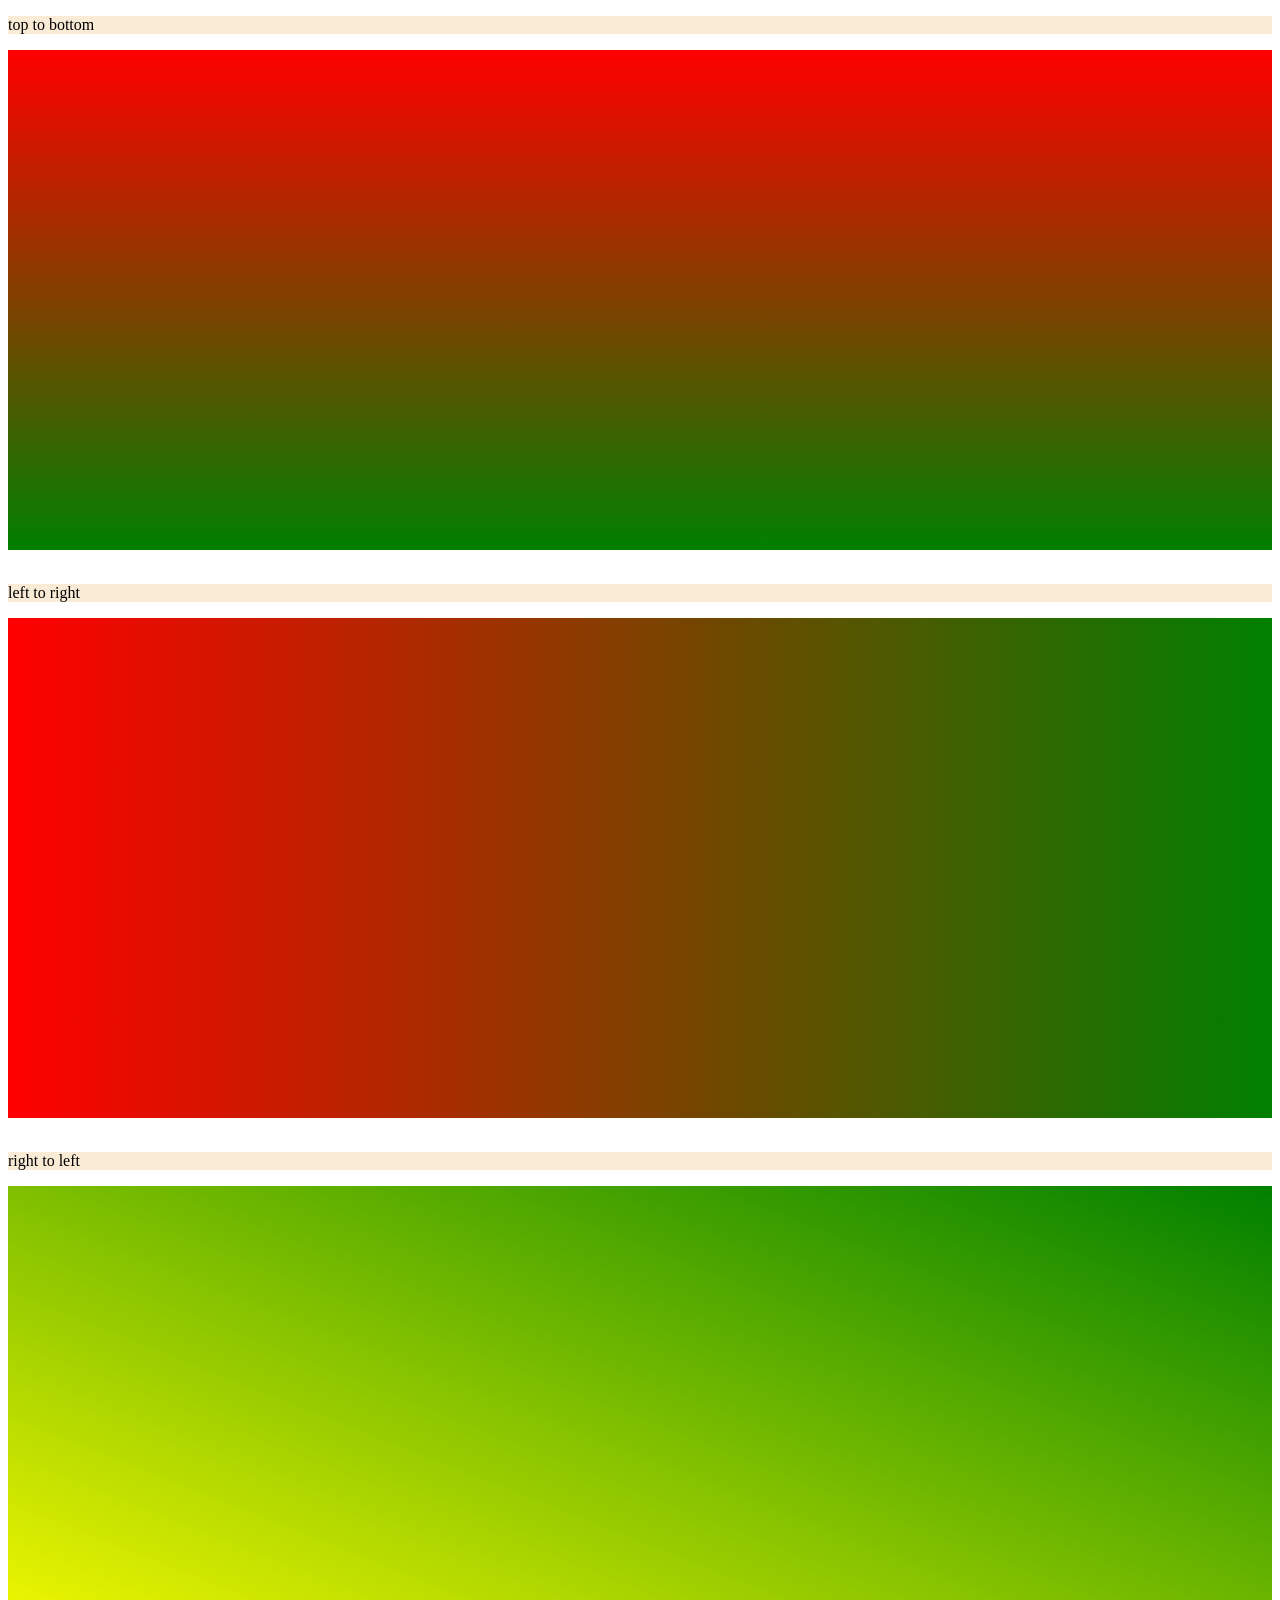
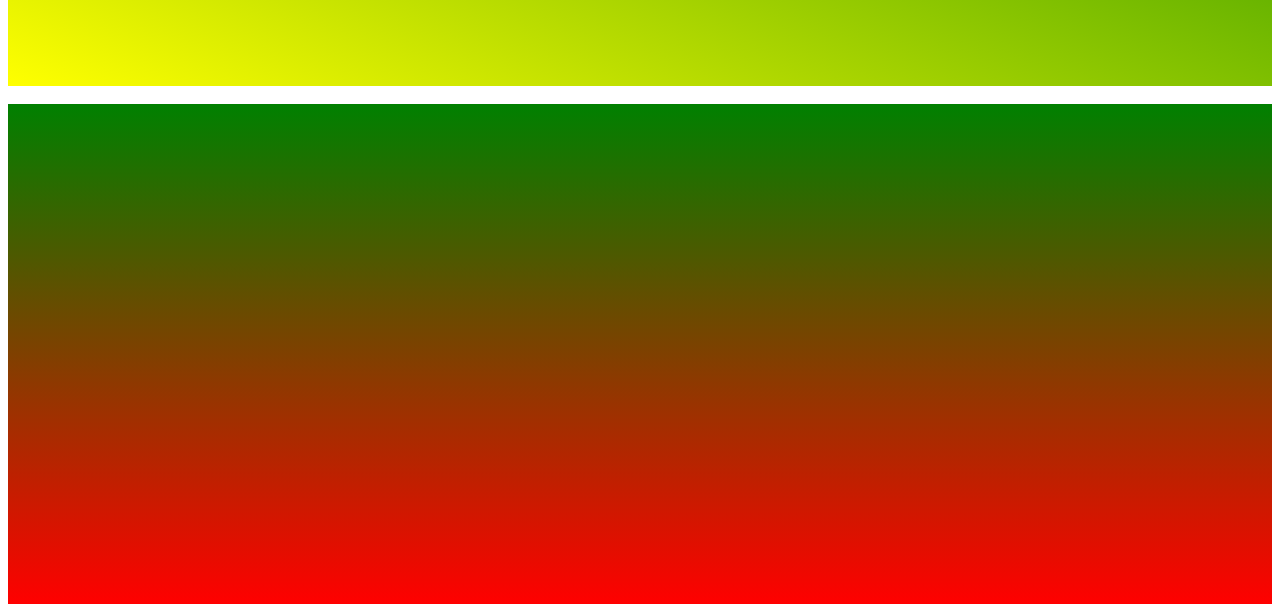
<file: linear_gradient/index.html>
<!DOCTYPE html>
<html lang="en">
<head>
    <meta charset="UTF-8">
    <meta name="viewport" content="width=device-width, initial-scale=1.0">
    <title>Document</title>
    <link rel="stylesheet" href="style.css">
</head>
<body>
    <p>top to bottom</p>
    <div id="grid"></div>
    <br>
    <p>left to right</p>
    <div id="grid2"></div>
    <br>
    <p>right to left</p>
    <div id="grid3"></div>
    <br>
    <div id="grid4"></div>
</body>
</html>
</file>
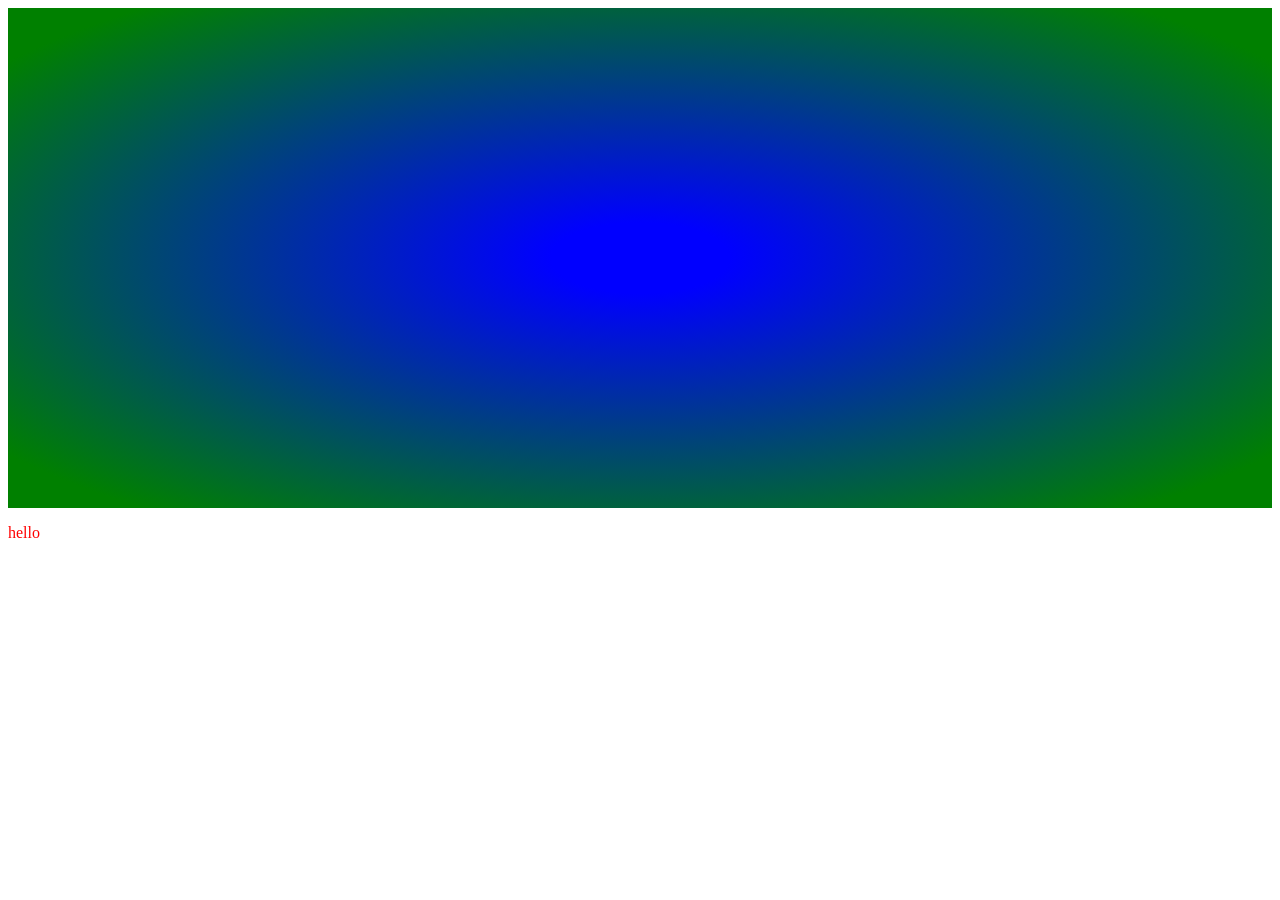
<file: radial_gradient/index.html>
<!DOCTYPE html>
<html lang="en">
<head>
    <meta charset="UTF-8">
    <meta name="viewport" content="width=device-width, initial-scale=1.0">
    <title>Document</title>
    <link href="style.css" rel="stylesheet">
</head>
<body>
    <div id="rad-grid"></div>
    <p>hello</p>
</body>
</html>
</file>
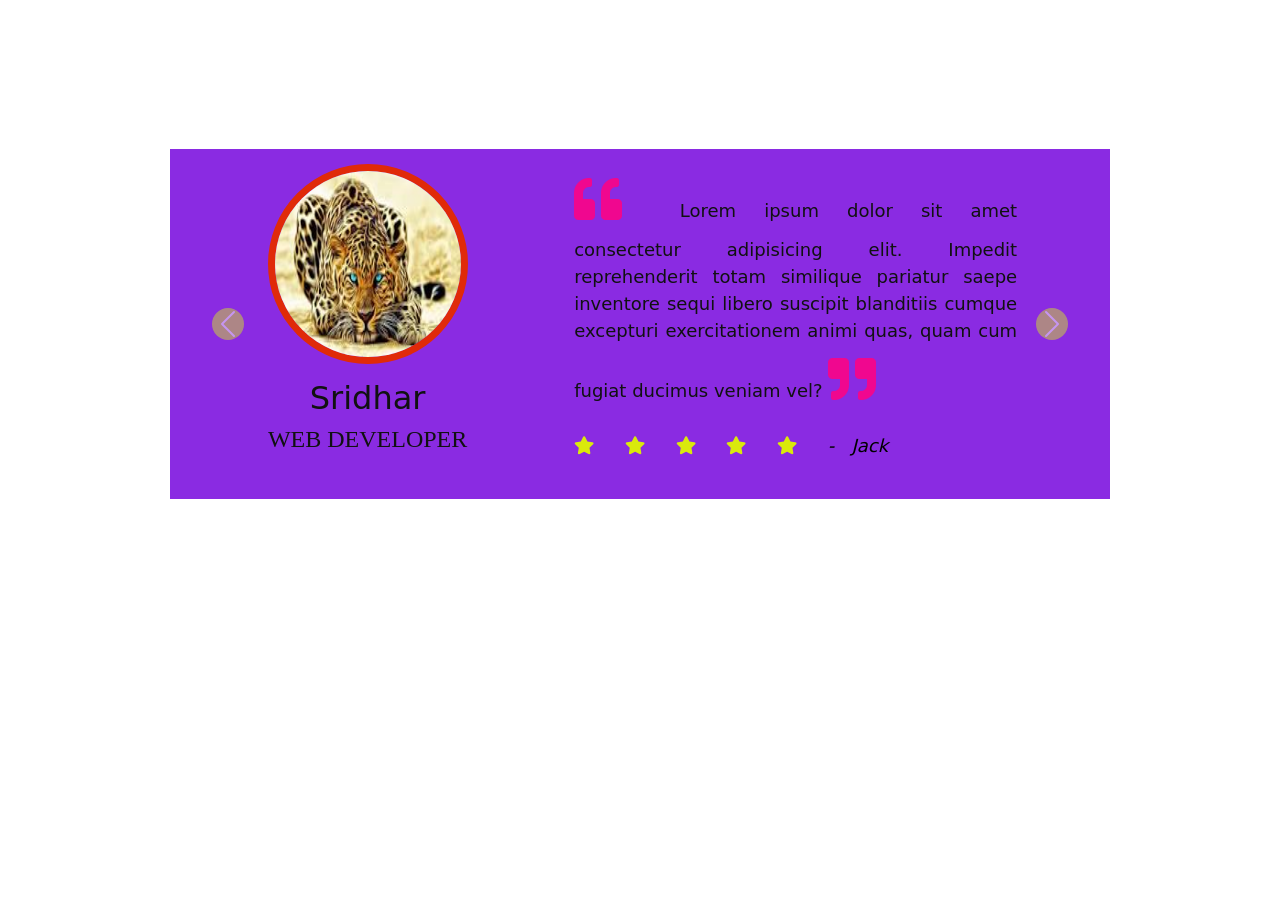
<file: new/test/index.html>
<!doctype html>
<html lang="en">
<head>
    <meta charset="utf-8">
    <meta name="viewport" content="width=device-width, initial-scale=1">
    <title>Bootstrap demo</title>
    <link rel="stylesheet" href="https://cdnjs.cloudflare.com/ajax/libs/font-awesome/5.15.3/css/all.min.css">
    <link href="https://cdn.jsdelivr.net/npm/bootstrap@5.3.0/dist/css/bootstrap.min.css" rel="stylesheet" integrity="sha384-9ndCyUaIbzAi2FUVXJi0CjmCapSmO7SnpJef0486qhLnuZ2cdeRhO02iuK6FUUVM" crossorigin="anonymous">
    <link rel="stylesheet" href="style.css">
</head>
<body>
    <section>
        <div class="container">
            <h1 class="section-header">
                Client Review <span>Lorem ipsum dolor sit amet consectetur, adipisicing elit. Et, nostrum.</span>
            </h1>
            <div class="testimonials"> 
                <div id="carouselExampleControls" class="carousel slide" data-bs-ride="carousel">
                    <div class="carousel-inner">
                        <div class="carousel-item active">
                            <div class="single-item">
                                <div class="row">
                                    <div class="col-md-5">
                                        <div class="profile">
                                            <div class="img-area">
                                                <img src="img/1.jpg" alt="">
                                            </div>
                                            <div class="bio">
                                                <h2>Sridhar</h2>
                                                <h4>WEB DEVELOPER</h4>
                                            </div>
                                        </div>
                                    </div>
                                    <div class="col-md-6">
                                        <div class="content">
                                            <p>
                                                <span>
                                                    <i class="fa fa-quote-left"></i>
                                                </span>
                                                Lorem ipsum dolor sit amet consectetur adipisicing elit. Impedit reprehenderit totam similique pariatur saepe inventore sequi libero suscipit blanditiis cumque excepturi exercitationem 
                                                animi quas, quam cum fugiat ducimus veniam vel?
                                                <span>
                                                    <i class="fa fa-quote-right">
                                                        
                                                    </i>
                                                </span>
                                            </p>
                                            <p class="socials">
                                                <i class="fa fa-solid fa-star fa-2xs" style="color: #dae90c;"></i>
                                                <i class="fa fa-solid fa-star fa-2xs" style="color: #dae90c;"></i>
                                                <i class="fa fa-solid fa-star fa-2xs" style="color: #dae90c;"></i>
                                                <i class="fa fa-solid fa-star fa-2xs" style="color: #dae90c;"></i>
                                                <i class="fa fa-solid fa-star fa-2xs" style="color: #dae90c;"></i>
                                                <i class="authorName" style="color: black;">-  &nbsp; Jack</i>
                                            </p>
                                        </div>
                                    </div>
                                </div>
                            </div>
                        </div>
                        <div class="carousel-item">
                            <div class="single-item">
                                <div class="row">
                                    <div class="col-md-5">
                                        <div class="profile">
                                            <div class="img-area">
                                                <img src="img/1.jpg" alt="">
                                            </div>
                                            <div class="bio">
                                                <h2>Sridhar</h2>
                                                <h4>WEB DEVELOPER</h4>
                                            </div>
                                        </div>
                                    </div>
                                    <div class="col-md-6">
                                        <div class="content">
                                            <p>
                                                <span>
                                                    <i class="fa fa-quote-left"></i>
                                                </span>
                                                Lorem ipsum dolor sit amet consectetur adipisicing elit. Impedit reprehenderit totam similique pariatur saepe inventore sequi libero suscipit blanditiis cumque excepturi exercitationem 
                                                animi quas, quam cum fugiat ducimus veniam vel?
                                                <span>
                                                    <i class="fa fa-quote-right">
                                                        
                                                    </i>
                                                </span>
                                            </p>
                                            <p class="socials">
                                                <i class="fa fa-solid fa-star fa-2xs" style="color: #dae90c;"></i>
                                                <i class="fa fa-solid fa-star fa-2xs" style="color: #dae90c;"></i>
                                                <i class="fa fa-solid fa-star fa-2xs" style="color: #dae90c;"></i>
                                                <i class="fa fa-solid fa-star fa-2xs" style="color: #dae90c;"></i>
                                                <i class="fa fa-solid fa-star fa-2xs" style="color: #dae90c;"></i>
                                                <i class="authorName" style="color: black;">-  &nbsp; Jack</i>
                                            </p>
                                        </div>
                                    </div>
                                </div>
                            </div>
                        </div>
                        <div class="carousel-item">
                            <div class="single-item">
                                <div class="row">
                                    <div class="col-md-5">
                                        <div class="profile">
                                            <div class="img-area">
                                                <img src="img/1.jpg" alt="">
                                            </div>
                                            <div class="bio">
                                                <h2>Sridhar</h2>
                                                <h4>WEB DEVELOPER</h4>
                                            </div>
                                        </div>
                                    </div>
                                    <div class="col-md-6">
                                        <div class="content">
                                            <p>
                                                <span>
                                                    <i class="fa fa-quote-left"></i>
                                                </span>
                                                Lorem ipsum dolor sit amet consectetur adipisicing elit. Impedit reprehenderit totam similique pariatur saepe inventore sequi libero suscipit blanditiis cumque excepturi exercitationem 
                                                animi quas, quam cum fugiat ducimus veniam vel?
                                                <span>
                                                    <i class="fa fa-quote-right">
                                                        
                                                    </i>
                                                </span>
                                            </p>
                                            <p class="socials">
                                                <i class="fa fa-solid fa-star fa-2xs" style="color: #dae90c;"></i>
                                                <i class="fa fa-solid fa-star fa-2xs" style="color: #dae90c;"></i>
                                                <i class="fa fa-solid fa-star fa-2xs" style="color: #dae90c;"></i>
                                                <i class="fa fa-solid fa-star fa-2xs" style="color: #dae90c;"></i>
                                                <i class="fa fa-solid fa-star fa-2xs" style="color: #dae90c;"></i>
                                                <i class="authorName" style="color: black;">-  &nbsp; Jack</i>
                                            </p>
                                        </div>
                                    </div>
                                </div>
                            </div>
                        </div>
                        <div class="carousel-item">
                            <div class="single-item">
                                <div class="row">
                                    <div class="col-md-5">
                                        <div class="profile">
                                            <div class="img-area">
                                                <img src="img/1.jpg" alt="">
                                            </div>
                                            <div class="bio">
                                                <h2>Sridhar</h2>
                                                <h4>WEB DEVELOPER</h4>
                                            </div>
                                        </div>
                                    </div>
                                    <div class="col-md-6">
                                        <div class="content">
                                            <p>
                                                <span>
                                                    <i class="fa fa-quote-left"></i>
                                                </span>
                                                Lorem ipsum dolor sit amet consectetur adipisicing elit. Impedit reprehenderit totam similique pariatur saepe inventore sequi libero suscipit blanditiis cumque excepturi exercitationem 
                                                animi quas, quam cum fugiat ducimus veniam vel?
                                                <span>
                                                    <i class="fa fa-quote-right">
                                                        
                                                    </i>
                                                </span>
                                            </p>
                                            <p class="socials">
                                                <i class="fa fa-solid fa-star fa-2xs" style="color: #dae90c;"></i>
                                                <i class="fa fa-solid fa-star fa-2xs" style="color: #dae90c;"></i>
                                                <i class="fa fa-solid fa-star fa-2xs" style="color: #dae90c;"></i>
                                                <i class="fa fa-solid fa-star fa-2xs" style="color: #dae90c;"></i>
                                                <i class="fa fa-solid fa-star fa-2xs" style="color: #dae90c;"></i>
                                                <i class="authorName" style="color: black;">-  &nbsp; Jack</i>
                                            </p>
                                        </div>
                                    </div>
                                </div>
                            </div>
                        </div>
                        <div class="carousel-item">
                            <div class="single-item">
                                <div class="row">
                                    <div class="col-md-5">
                                        <div class="profile">
                                            <div class="img-area">
                                                <img src="img/1.jpg" alt="">
                                            </div>
                                            <div class="bio">
                                                <h2>Sridhar</h2>
                                                <h4>WEB DEVELOPER</h4>
                                            </div>
                                        </div>
                                    </div>
                                    <div class="col-md-6">
                                        <div class="content">
                                            <p>
                                                <span>
                                                    <i class="fa fa-quote-left"></i>
                                                </span>
                                                Lorem ipsum dolor sit amet consectetur adipisicing elit. Impedit reprehenderit totam similique pariatur saepe inventore sequi libero suscipit blanditiis cumque excepturi exercitationem 
                                                animi quas, quam cum fugiat ducimus veniam vel?
                                                <span>
                                                    <i class="fa fa-quote-right">
                                                        
                                                    </i>
                                                </span>
                                            </p>
                                            <p class="socials">
                                                <i class="fa fa-solid fa-star fa-2xs" style="color: #dae90c;"></i>
                                                <i class="fa fa-solid fa-star fa-2xs" style="color: #dae90c;"></i>
                                                <i class="fa fa-solid fa-star fa-2xs" style="color: #dae90c;"></i>
                                                <i class="fa fa-solid fa-star fa-2xs" style="color: #dae90c;"></i>
                                                <i class="fa fa-solid fa-star fa-2xs" style="color: #dae90c;"></i>
                                                <i class="authorName" style="color: black;">-  &nbsp; Jack</i>
                                            </p>
                                        </div>
                                    </div>
                                </div>
                            </div>
                        </div>
                        <div class="carousel-item">
                            <div class="single-item">
                                <div class="row">
                                    <div class="col-md-5">
                                        <div class="profile">
                                            <div class="img-area">
                                                <img src="img/1.jpg" alt="">
                                            </div>
                                            <div class="bio">
                                                <h2>Sridhar</h2>
                                                <h4>WEB DEVELOPER</h4>
                                            </div>
                                        </div>
                                    </div>
                                    <div class="col-md-6">
                                        <div class="content">
                                            <p>
                                                <span>
                                                    <i class="fa fa-quote-left"></i>
                                                </span>
                                                Lorem ipsum dolor sit amet consectetur adipisicing elit. Impedit reprehenderit totam similique pariatur saepe inventore sequi libero suscipit blanditiis cumque excepturi exercitationem 
                                                animi quas, quam cum fugiat ducimus veniam vel?
                                                <span>
                                                    <i class="fa fa-quote-right">
                                                        
                                                    </i>
                                                </span>
                                            </p>
                                            <p class="socials">
                                                <i class="fa fa-solid fa-star fa-2xs" style="color: #dae90c;"></i>
                                                <i class="fa fa-solid fa-star fa-2xs" style="color: #dae90c;"></i>
                                                <i class="fa fa-solid fa-star fa-2xs" style="color: #dae90c;"></i>
                                                <i class="fa fa-solid fa-star fa-2xs" style="color: #dae90c;"></i>
                                                <i class="fa fa-solid fa-star fa-2xs" style="color: #dae90c;"></i>
                                                <i class="authorName" style="color: black;">-  &nbsp; Jack</i>
                                            </p>
                                        </div>
                                    </div>
                                </div>
                            </div>
                        </div>
                        <div class="carousel-item">
                            <div class="single-item">
                                <div class="row">
                                    <div class="col-md-5">
                                        <div class="profile">
                                            <div class="img-area">
                                                <img src="img/1.jpg" alt="">
                                            </div>
                                            <div class="bio">
                                                <h2>Sridhar</h2>
                                                <h4>WEB DEVELOPER</h4>
                                            </div>
                                        </div>
                                    </div>
                                    <div class="col-md-6">
                                        <div class="content">
                                            <p>
                                                <span>
                                                    <i class="fa fa-quote-left"></i>
                                                </span>
                                                Lorem ipsum dolor sit amet consectetur adipisicing elit. Impedit reprehenderit totam similique pariatur saepe inventore sequi libero suscipit blanditiis cumque excepturi exercitationem 
                                                animi quas, quam cum fugiat ducimus veniam vel?
                                                <span>
                                                    <i class="fa fa-quote-right">
                                                        
                                                    </i>
                                                </span>
                                            </p>
                                            <p class="socials">
                                                <i class="fa fa-solid fa-star fa-2xs" style="color: #dae90c;"></i>
                                                <i class="fa fa-solid fa-star fa-2xs" style="color: #dae90c;"></i>
                                                <i class="fa fa-solid fa-star fa-2xs" style="color: #dae90c;"></i>
                                                <i class="fa fa-solid fa-star fa-2xs" style="color: #dae90c;"></i>
                                                <i class="fa fa-solid fa-star fa-2xs" style="color: #dae90c;"></i>
                                                <i class="authorName" style="color: black;">-  &nbsp; Jack</i>
                                            </p>
                                        </div>
                                    </div>
                                </div>
                            </div>
                        </div>
                        <div class="carousel-item">
                            <div class="single-item">
                                <div class="row">
                                    <div class="col-md-5">
                                        <div class="profile">
                                            <div class="img-area">
                                                <img src="img/1.jpg" alt="">
                                            </div>
                                            <div class="bio">
                                                <h2>Sridhar</h2>
                                                <h4>WEB DEVELOPER</h4>
                                            </div>
                                        </div>
                                    </div>
                                    <div class="col-md-6">
                                        <div class="content">
                                            <p>
                                                <span>
                                                    <i class="fa fa-quote-left"></i>
                                                </span>
                                                Lorem ipsum dolor sit amet consectetur adipisicing elit. Impedit reprehenderit totam similique pariatur saepe inventore sequi libero suscipit blanditiis cumque excepturi exercitationem 
                                                animi quas, quam cum fugiat ducimus veniam vel?
                                                <span>
                                                    <i class="fa fa-quote-right">
                                                        
                                                    </i>
                                                </span>
                                            </p>
                                            <p class="socials">
                                                <i class="fa fa-solid fa-star fa-2xs" style="color: #dae90c;"></i>
                                                <i class="fa fa-solid fa-star fa-2xs" style="color: #dae90c;"></i>
                                                <i class="fa fa-solid fa-star fa-2xs" style="color: #dae90c;"></i>
                                                <i class="fa fa-solid fa-star fa-2xs" style="color: #dae90c;"></i>
                                                <i class="fa fa-solid fa-star fa-2xs" style="color: #dae90c;"></i>
                                                <i class="authorName" style="color: black;">-  &nbsp; Jack</i>
                                            </p>
                                        </div>
                                    </div>
                                </div>
                            </div>
                        </div>
                
                    </div>
                    <button class="carousel-control-prev" type="button" data-bs-target="#carouselExampleControls" data-bs-slide="prev">
                        <span class="carousel-control-prev-icon" aria-hidden="true"></span>
                        <span class="visually-hidden">Previous</span>
                    </button>
                    <button class="carousel-control-next" type="button" data-bs-target="#carouselExampleControls" data-bs-slide="next">
                        <span class="carousel-control-next-icon" aria-hidden="true"></span>
                        <span class="visually-hidden">Next</span>
                    </button>
                </div>
            </div>
        </div>
        
    </section>
    <script src="https://cdn.jsdelivr.net/npm/bootstrap@5.3.0/dist/js/bootstrap.bundle.min.js" integrity="sha384-geWF76RCwLtnZ8qwWowPQNguL3RmwHVBC9FhGdlKrxdiJJigb/j/68SIy3Te4Bkz" crossorigin="anonymous"></script>
</body>
</html>
</file>
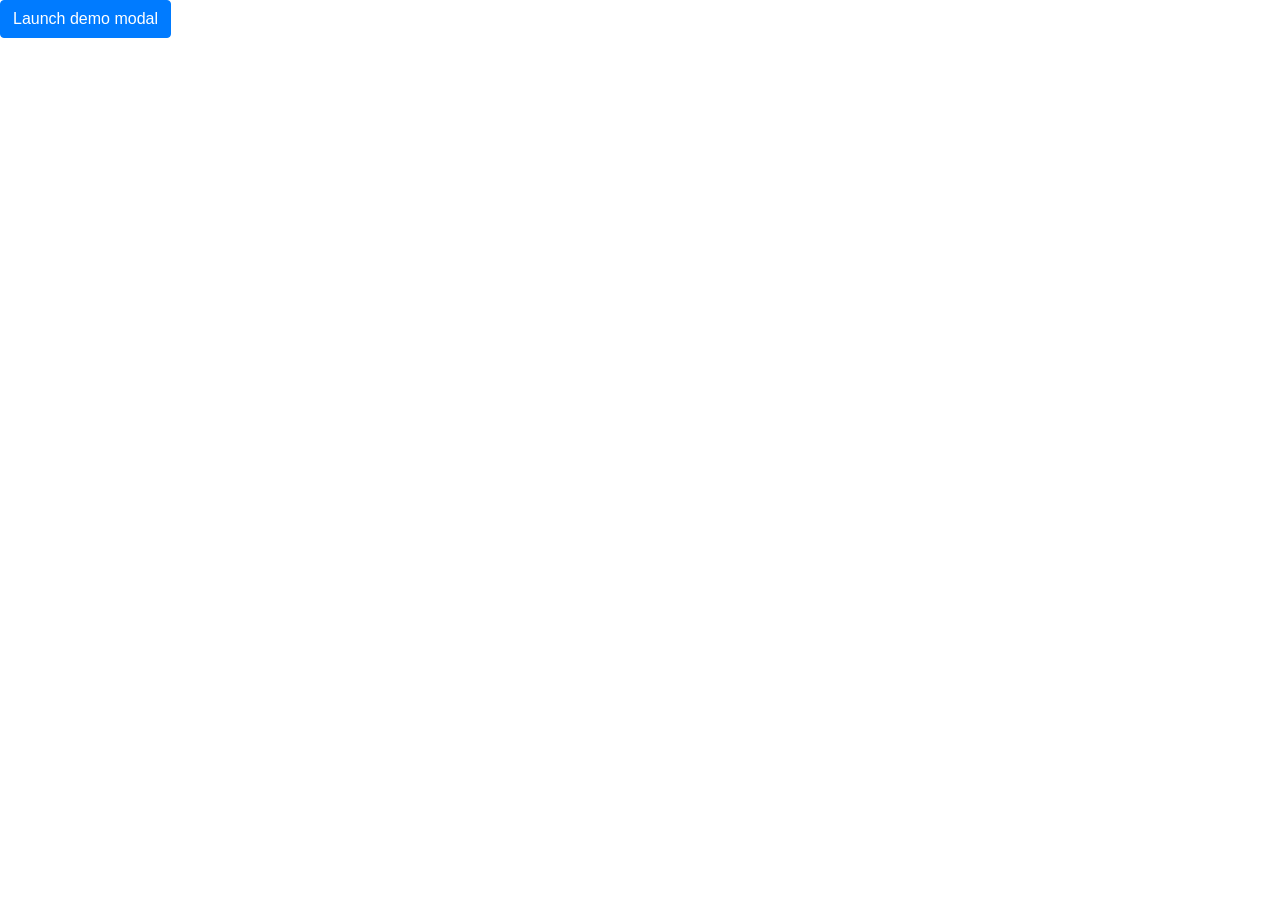
<file: Models/Models.html>
<!doctype html>
<html lang="en">
<head>
    <meta charset="utf-8">
    <meta name="viewport" content="width=device-width, initial-scale=1, shrink-to-fit=no">
    <link rel="stylesheet" href="https://cdn.jsdelivr.net/npm/bootstrap@4.0.0/dist/css/bootstrap.min.css" integrity="sha384-Gn5384xqQ1aoWXA+058RXPxPg6fy4IWvTNh0E263XmFcJlSAwiGgFAW/dAiS6JXm" crossorigin="anonymous">
    <title>Hello, world!</title>
</head>
<body>
    <button type="button" class="btn btn-primary" data-toggle="modal" data-target="#exampleModalCenter">
        Launch demo modal
    </button>
    <div class="modal fade" id="exampleModalCenter" tabindex="-1" role="dialog" aria-labelledby="exampleModalCenterTitle" aria-hidden="true">
        <div class="modal-dialog modal-dialog-centered" role="document">
            <div class="modal-content">
                <div class="modal-header">
                    <h5 class="modal-title" id="exampleModalLongTitle">Modal title</h5>
                    <button type="button" class="close" data-dismiss="modal" aria-label="Close">
                        <span aria-hidden="true">&times;</span>
                    </button>
                </div>
                <div class="modal-body">
                    <div class="dropdown">
                        <button class="btn btn-secondary dropdown-toggle" type="button" id="dropdownMenuButton" data-toggle="dropdown" aria-haspopup="true" aria-expanded="false">
                            Dropdown button
                        </button>
                        <div class="dropdown-menu" aria-labelledby="dropdownMenuButton">
                            <a class="dropdown-item" href="#">Action</a>
                            <a class="dropdown-item" href="#">Another action</a>
                            <a class="dropdown-item" href="#">Something else here</a>
                        </div>
                    </div>
                </div>
                <div class="modal-footer">
                    <button type="button" class="btn btn-secondary" data-dismiss="modal">Close</button>
                    <button type="button" class="btn btn-primary">Save changes</button>
                </div>
            </div>
        </div>
    </div>
    <script src="https://code.jquery.com/jquery-3.2.1.slim.min.js" integrity="sha384-KJ3o2DKtIkvYIK3UENzmM7KCkRr/rE9/Qpg6aAZGJwFDMVNA/GpGFF93hXpG5KkN" crossorigin="anonymous"></script>
    <script src="https://cdn.jsdelivr.net/npm/popper.js@1.12.9/dist/umd/popper.min.js" integrity="sha384-ApNbgh9B+Y1QKtv3Rn7W3mgPxhU9K/ScQsAP7hUibX39j7fakFPskvXusvfa0b4Q" crossorigin="anonymous"></script>
    <script src="https://cdn.jsdelivr.net/npm/bootstrap@4.0.0/dist/js/bootstrap.min.js" integrity="sha384-JZR6Spejh4U02d8jOt6vLEHfe/JQGiRRSQQxSfFWpi1MquVdAyjUar5+76PVCmYl" crossorigin="anonymous"></script>
</body>
</html>
</file>
<file: linear_gradient/style.css>
p{
    background-color: antiquewhite;
}
#grid{
    height: 500px;
    background-image: linear-gradient(red,green);
}

#grid2{
    height: 500px;
    background-image: linear-gradient(to right,red,green);
}

#grid3{
    height: 500px;
    background-image: linear-gradient(to bottom left,green,yellow);
}

#grid4{
    height: 500px;
    background-image: linear-gradient(180deg,green,red);
}
</file>
<file: radial_gradient/style.css>
#rad-grid{
    height: 500px;
    background-image: radial-gradient(blue 10%,green 90%);
}

p{
    color: red;
}
</file>
<file: new/test/style.css>
#testimonial_section{
    
    display: grid;
    place-items: center;
    height: 100px;
}

.section-header{
    position: relative;
    font-weight: 900;
    text-align: center;
    padding-bottom: 25px;
    color: #fff;
}

.section-header:after{
    content: '';
    height: 3px;
    width: 200px;
    position: absolute;
    bottom: 0;
    left:calc(50% - 100px);
    background: #fff;
}

.section-header span{
    display: block;
    font-size: 15px;
    font-weight: 300;
}

.testimonials{
    max-width: 1000px;
    padding: 0 15px 50px;
    margin: 0 auto 80px auto;
    
}

.single-item{
    background: #fff;
    color: #111;
    padding: 15px;
    margin: 50px 15px;
}

.profile{
    margin-bottom: 30px;
    text-align: center;
}


.img-area{
    margin: 0 15px 15px 15px;
}

.img-area img{
    height: 200px;
    width: 200px;
    border-radius: 50%;
    border: 7px solid rgb(224, 42, 9);
}

.content{
    font-size: 18px;
}

.content p{
    text-align: justify;
}

.content p span{
    font-size: 48px;
    margin-right:  20px;
    color:rgb(240, 7, 143);
}

.socials i{
    margin-right: 25px;
}

.bio h4{
    font-family: 'Times New Roman', Times, serif;
}

.carousel-control-next-icon,
.carousel-control-prev-icon{
    border-radius: 50px;
    background-color: rgb(208, 226, 43);
}

.single-item{
    background-color: blueviolet;
}
</file>
